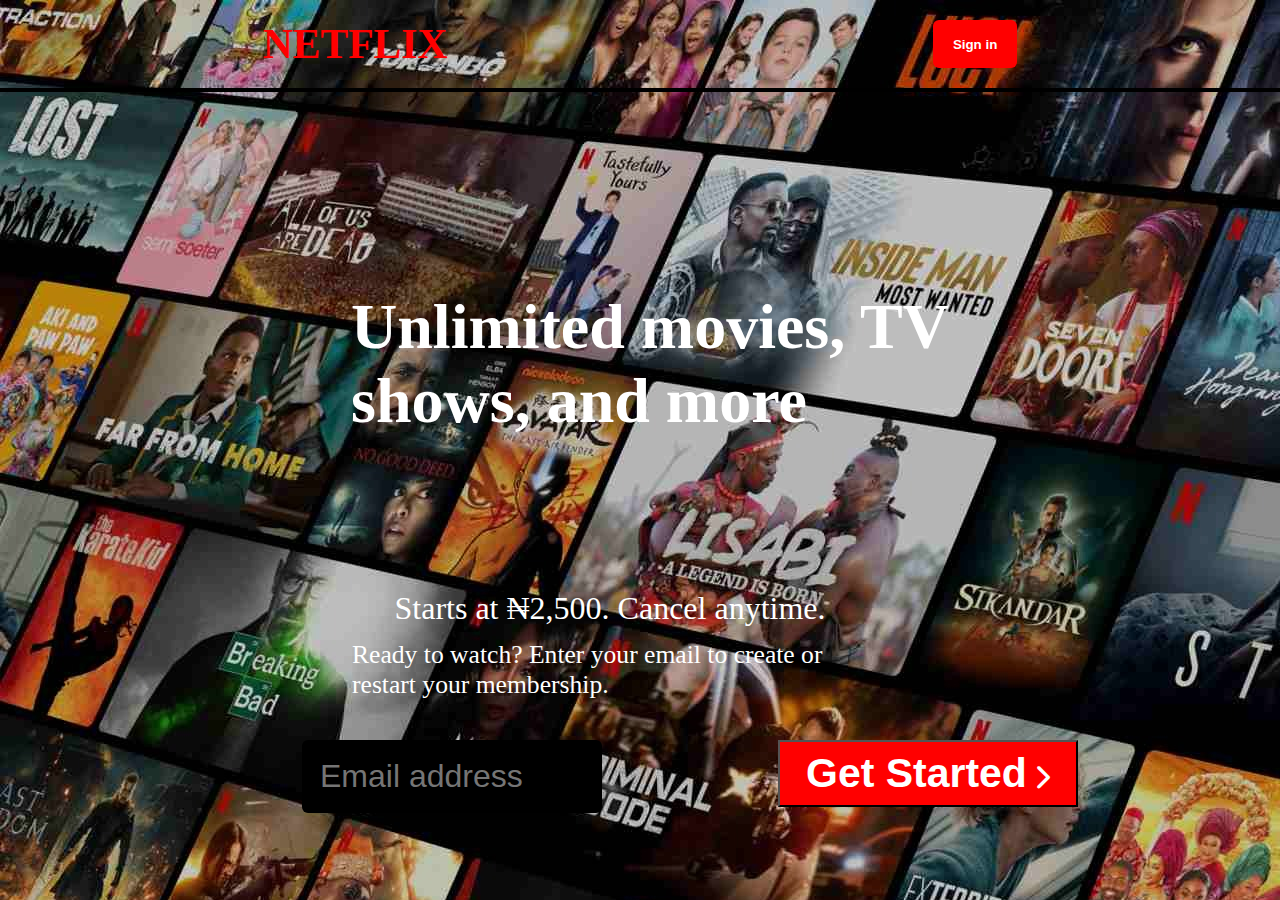
<file: new index.html>
<!DOCTYPE html>
<html lang="en">

<head>
    <meta charset="UTF-8">
    <meta name="viewport" content="width=device-width, initial-scale=1.0">
    <link rel="stylesheet" href="https://cdnjs.cloudflare.com/ajax/libs/font-awesome/6.7.2/css/all.min.css"
        integrity="sha512-Evv84Mr4kqVGRNSgIGL/F/aIDqQb7xQ2vcrdIwxfjThSH8CSR7PBEakCr51Ck+w+/U6swU2Im1vVX0SVk9ABhg=="
        crossorigin="anonymous" referrerpolicy="no-referrer" />
    <link rel="stylesheet" href="./new .css">
    <title>Document</title>
</head>

<body>
    <header>
        <nav class="nav-link">
            <H1>NETFLIX</H1>
            <button class="btn1"><a href="">Sign in</a></button>
        </nav>
    </header>

    <section class="hero-sect">
        <div class="sect">
            <h1>Unlimited movies, TV <br> shows, and more</h1>
            <p class="p1">Starts at ₦2,500. Cancel anytime.</p>
            <p class="p2">Ready to watch? Enter your email to create or restart your membership.</p>
            <input class="email" type="Email" placeholder="Email address" required> 
            <button class="btn2"><a href="">Get Started</a> <i class="fa-solid fa-chevron-right"></i></button>
        </div>
    </section>

</body>

</html>
</file>
<file: new .css>
*{
    margin: 0;
    padding: 0;
    box-sizing: border-box;
    text-decoration: none;
    list-style-type: none;
    
    
}
body{
    background-color: black;
    background-image: url(./Images/NG-en-20250623-TRIFECTA-perspective_d92c04dd-37b6-4850-82ff-e5196be945f1_small.jpg); opacity: 1;
    
}
.nav-link{
    /* border: 2px solid black; */
    padding: 20px;
    display: flex;
    justify-content: space-around;

}

.nav-link h1{
    color: red;
    font-weight: 900;
    font-size: 2.6em;
    z-index: 20px;
}

.nav-link .btn1{
    background-color: red;
    padding: 4px 20px ;
  border-radius: 6px;
  border: none;
  z-index: 20px;
}

.nav-link .btn1 a{
    color: white;
    font-weight: 700;
}

.hero-sect{
    border: 2px solid black;
    color: white;
    width: 80%;
    margin: auto;
    display: block;
    justify-content: center;
    align-items: center;
    position: relative;
    z-index: 100%;
  
}


.hero-sect h1{
    margin: auto;
    display: grid;
    justify-content: center;
    align-items: center;
    font-size: 4em;
    position: absolute;
    z-index: 300px;
    top: 200px;
    right: 280px;
}


.hero-sect .p1{
    margin: auto;
    display: flex;
    justify-content: center;
    align-items: center;
    font-size: 2em;
    position: absolute;
    top: 360px;
    right: 360px;
    z-index: 100%;
}

.hero-sect .sect .p2{
    margin: auto;
    display: flex;
    justify-content: center;
    align-items: center;
    position: absolute;
    font-size: 1em;
    top: 430px;
    left: 350px;
    z-index: 200px;
    
}

.hero-sect .sect .email{
    width: 300px;
    border: none;
    padding: 18px;
    position: absolute;
    top: 500px;
    left: 380px;
    opacity: 100%;
    background-color: black;
    color: white;
    border-radius: 6px;
}

.btn2{
    background-color: red;
    padding: 8px 30px;
    position: absolute;
    top: 506px;
    right: 350px;
}
.btn2 a{
    color: white;
    font-size: 1.6em;
    font-weight: 600;
}

.fa-solid{
    color: white;
}


@media (max-width:2560px){
    .hero-sect .sect{
        display: flex;
      

    }

    .hero-sect .sect h1{
        left: 300px;
        font-size: 4em;
    }

    .hero-sect .sect .p1{
        left: 300px;
        font-size: 2em;

    }

    .hero-sect .sect .p2{
        right: 400px;
        font-size: 1.6em;
    }
  .hero-sect .sect .email{
        left: 620px;
        font-size: 2em;
        width: 400px;
        padding: 18px;
    }

      .hero-sect .sect .btn2{
        right: 680px;
        font-size: 1.6em;
    }



}

@media (max-width:2524px){
    .hero-sect .sect{
        width: 100%;
        display: flex;
        gap: 2em;
      

    }

    .hero-sect .sect h1{
        left: 300px;
        font-size: 4em;
    }

    .hero-sect .sect .p1{
        left: 300px;
        font-size: 2em;

    }

    .hero-sect .sect .p2{
        right: 400px;
        font-size: 1.6em;
    }
  .hero-sect .sect .email{
        left: 620px;
        font-size: 2em;
        width: 400px;
        padding: 18px;
    }

      .hero-sect .sect .btn2{
        right: 680px;
        font-size: 1.6em;
    }
}


@media(max-width:2517px){
    .sect{
        width: 100%;
    }

     .hero-sect .sect .email{
        width: 300px;
    }
}

@media(max-width:2407px){
    .sect{
        width: 100%;
    }

     .hero-sect .sect .email{
        width: 300px;
    }

     .hero-sect .sect .btn2{
        width: 300px;
        padding: 8px;
    }
}


@media(max-width:2386px){
    .hero-sect{
        width: 100%;
    }
      .hero-sect .sect .email{
        width: 300px;
    }
  .hero-sect .sect .btn2{
        width: 300px;
        padding: 8px;
    }
    

}

@media(max-width:1910px){
    .hero-sect{
        width: 100%;
    }

    .sect{
        width: 100%;
    }
        .hero-sect .sect .email{
        width: 300px;
    }
  .hero-sect .sect .btn2{
        width: 300px;
        padding: 8px;
        right: 500px;
    }
    


}

@media(max-width:1740px){
     .hero-sect{
        width: 100%;
    }

    .sect{
        width: 100%;
    }
        .hero-sect .sect .email{
        width: 300px;
    }
  .hero-sect .sect .btn2{
        width: 300px;
        padding: 8px;
        right: 400px;
    }
    

}


@media(max-width:1641px){
     .hero-sect{
        width: 100%;
    }

    .sect{
        width: 100%;
    }
        .hero-sect .sect .email{
        width: 300px;
        left: 400px;
    }
  .hero-sect .sect .btn2{
        width: 300px;
        padding: 8px;
        right: 500px;
    }
    

}

@media(max-width:1505px){
    .hero-sect{
        width: 100%;
    }
    .sect
    {width: 80%;
    
    }
      .hero-sect .sect .email{
        width: 300px;
        left: 400px;
    }
  .hero-sect .sect .btn2{
        width: 300px;
        padding: 8px;
        right: 300px;
    }
    
}

@media(max-width:1305px){
     .hero-sect .sect .email{
        width: 300px;
        left: 300px;
        top: 650px;
    }
      .hero-sect .sect .btn2{
        width: 300px;
        padding: 8px;
        right: 200px;
        top: 650px;
    }

    .hero-sect .sect .p1{
    top: 500px;
    display: flex;
}
   .hero-sect .sect .p2{
    display: flex;
    flex-direction: row;
    top: 550px;
   }


}

@media(max-width:1107px){
    .hero-sect{
        display: flex;
        flex-wrap: wrap;
        flex-direction: column;}
        
        
    
    .hero-sect .sect .p1{
    top: 450px;
    display: flex;}

     .hero-sect .sect .p2{
    display: flex;
    top: 500px;
   }
.hero-sect .sect .btn2{
    right: 100px;
}

}


@media(max-width:1038px){
.hero-sect{
    width: 100%;
}

.hero-sect .sect h1{
    top: 100px;
}

.hero-sect .sect .p1{
    top: 400px;
}
}


@media(max-width:1000px){
    .hero-sect{
        width: 100%;
    }
     .hero-sect .sect .email{
        left: 200px;
       
    }

     .hero-sect .sect .btn2{
        right: 130px;
       
    }


}

@media(max-width:992px){
    .hero-sect{
        width: 100%;
    }
    .hero-sect .sect .email{
        left: 160px;
       
    }

      .hero-sect .sect .btn2{
        right: 160px;
       
    }
}
</file>
